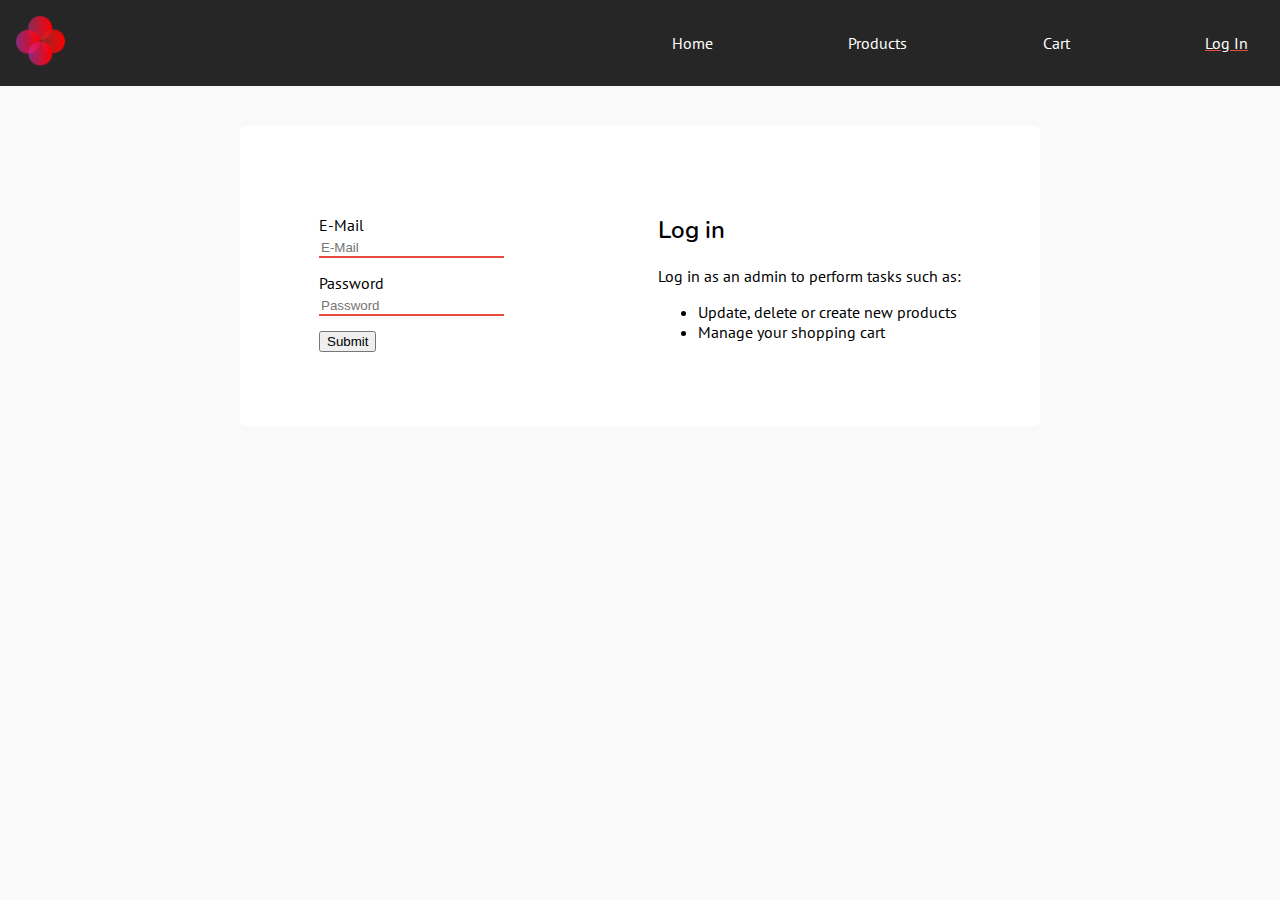
<file: admin.html>
<!DOCTYPE html>
<html lang="en">
  <head>
    <meta charset="UTF-8" />
    <meta http-equiv="X-UA-Compatible" content="IE=edge" />
    <meta name="viewport" content="width=device-width, initial-scale=1.0" />
    <link href="style.css" rel="stylesheet" />
    <title>Semester Project 2 | Admin</title>
  </head>
  <body>
    <header class="c-menu">
      <div class="c-menu__left">
        <a href="./index.html">
          <img src="./media/image.png" alt="Logo with title" />
        </a>
      </div>
      <i class="fas fa-bars"></i>
      <nav class="c-menu-navigation">
        <ul class="c-menu-navigation__list">
          <li><a href="./index.html">Home</a></li>
          <li><a href="./products.html">Products</a></li>
          <li><a href="./shoppingcart.html">Cart</a></li>
          <li id="logInNav">
            <a id="activelink" href="./admin.html">Log In</a>
          </li>
        </ul>
      </nav>
    </header>
    <main>
      <div class="login">
        <form id="login-form">
          <div class="login-form_container">
            <label class="login-form_label" for="login-form_email"
              >E-Mail</label
            >
            <input
              id="login-form_email"
              name="email"
              type="text"
              placeholder="E-Mail"
            />
          </div>
          <div class="login-form_container">
            <label class="login-form_label" for="login-form_password"
              >Password</label
            >
            <input
              type="password"
              id="login-form_password"
              name="password"
              placeholder="Password"
            />
          </div>
          <button>Submit</button>
        </form>
        <div class="login_info">
          <h2 class="login-info_title">Log in</h2>
          <p class="login-info_performtask">
            Log in as an admin to perform tasks such as:
          </p>
          <ul class="login-info_list">
            <li>Update, delete or create new products</li>
            <li>Manage your shopping cart</li>
          </ul>
        </div>
      </div>
    </main>
    <script type="module" src="js/mainJs/admin.js"></script>
  </body>
</html>
</file>
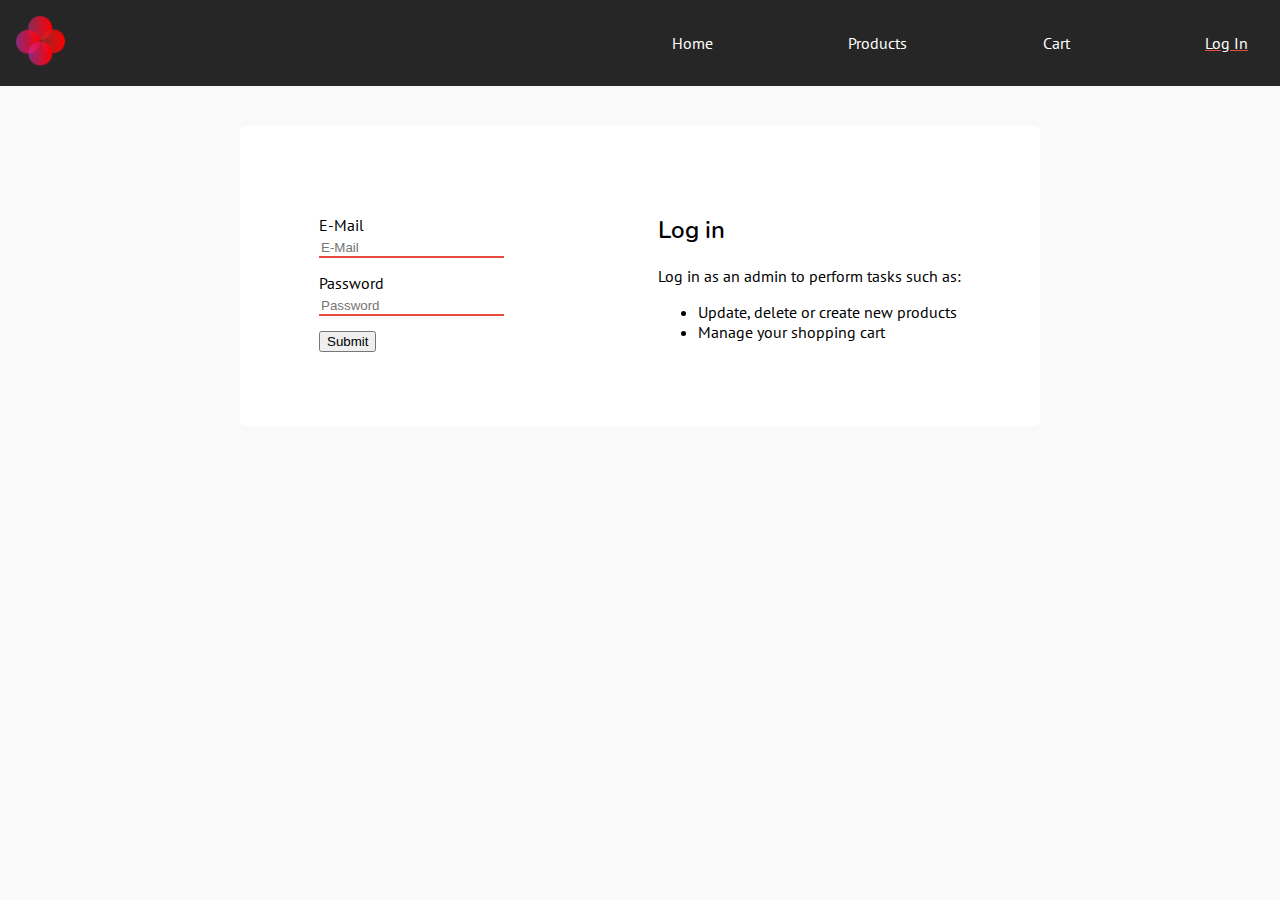
<file: createForm.html>
<!DOCTYPE html>
<html lang="en">
  <head>
    <meta charset="UTF-8" />
    <meta http-equiv="X-UA-Compatible" content="IE=edge" />
    <meta name="viewport" content="width=device-width, initial-scale=1.0" />
    <title>Semester Project 2 | Edit</title>
    <link href="style.css" rel="stylesheet" />
  </head>
  <body>
    <header class="c-menu">
      <div class="c-menu__left">
        <a href="./index.html">
          <img src="./media/image.png" alt="Logo with title" />
        </a>
      </div>
      <i class="fas fa-bars"></i>
      <nav class="c-menu-navigation">
        <ul class="c-menu-navigation__list">
          <li><a href="./index.html">Home</a></li>
          <li><a href="./products.html">Products</a></li>
          <li><a href="./shoppingcart.html">Cart</a></li>
          <li id="logInNav"><a href="./admin.html">Log In</a></li>
        </ul>
      </nav>
    </header>
    <main>
      <div class="edit-form">
        <form id="edit-form_form" action="">
          <div class="edit-form_container">
            <label class="edit-form_label" for="product-name">Name</label>
            <input class="edit-form_input" type="text" id="product-name" />
          </div>
          <div class="edit-form_container">
            <label class="edit-form_label" for="product-id">ID</label>
            <input class="edit-form_input" type="text" id="product-id" />
          </div>
          <div class="edit-form_container">
            <label class="edit-form_label" for="product-description"
              >Description</label
            >
            <input
              class="edit-form_input"
              type="text"
              id="product-description"
            />
          </div>
          <div class="edit-form_container">
            <label class="edit-form_label" for="product-price">Price</label>
            <input class="edit-form_input" type="text" id="product-price" />
          </div>
          <div class="edit-form_container">
            <label class="edit-form_label" for="product-image">Image URL</label>
            <input class="edit-form_input" type="text" id="product-image" />
          </div>
          <div class="edit-form_container">
            <label class="edit-form_label" for="product-featured"
              >Featured</label
            >
            <input
              class="edit-form_input"
              type="checkbox"
              id="product-featured"
            />
          </div>
          <div class="edit-form_container">
            <button>Create</button>
          </div>
        </form>
      </div>
    </main>
    <script type="module" src="./js/mainJs/createForm.js"></script>
  </body>
</html>
</file>
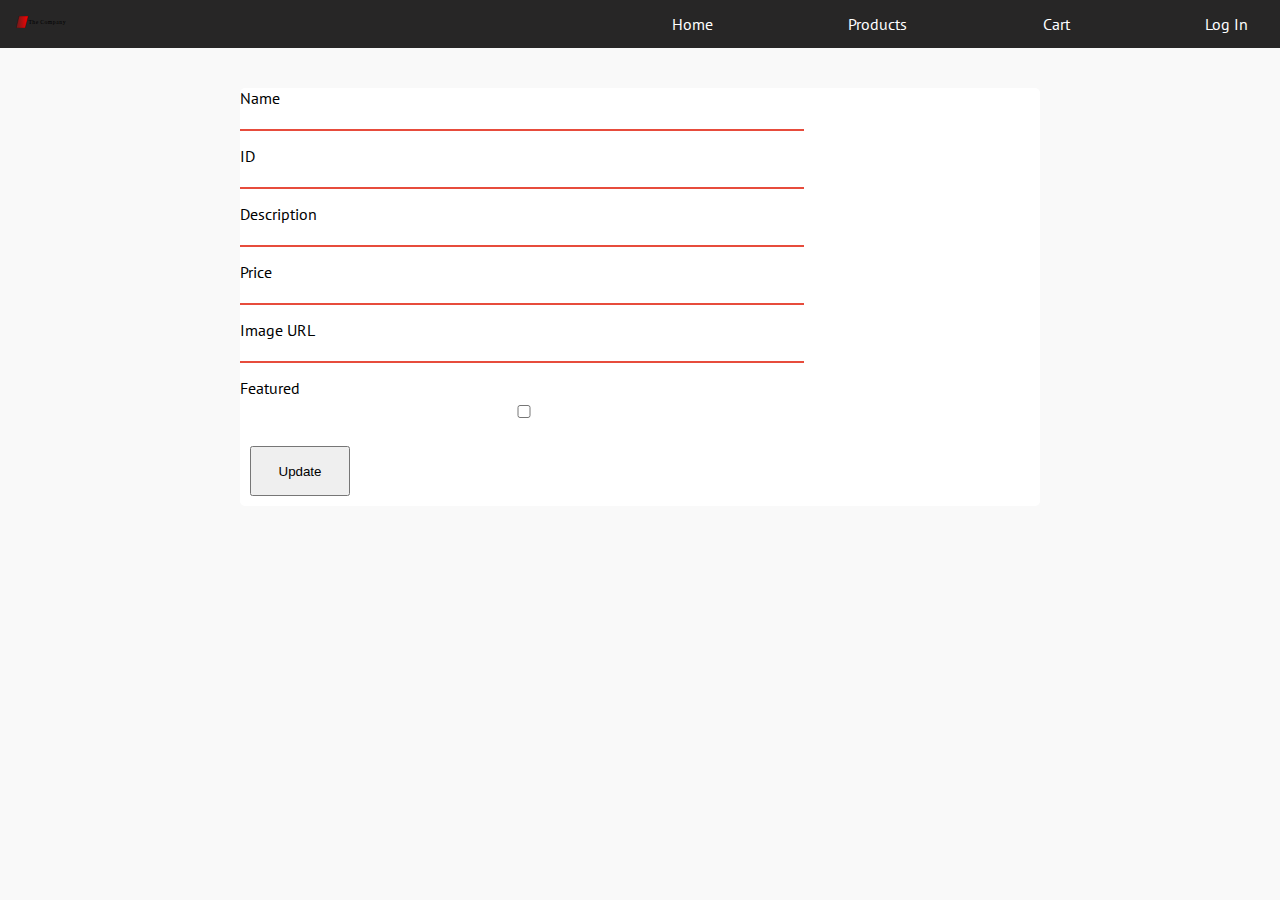
<file: editform.html>
<!DOCTYPE html>
<html lang="en">
  <head>
    <meta charset="UTF-8" />
    <meta http-equiv="X-UA-Compatible" content="IE=edge" />
    <meta name="viewport" content="width=device-width, initial-scale=1.0" />
    <title>Semester Project 2 | Edit</title>
    <link href="style.css" rel="stylesheet" />
  </head>
  <body>
    <header class="c-menu">
      <div class="c-menu__left">
        <img src="./media/Logo.svg" alt="Logo with title" />
      </div>
      <nav class="c-menu-navigation">
        <ul class="c-menu-navigation__list">
          <li><a href="./index.html">Home</a></li>
          <li><a href="./products.html">Products</a></li>
          <li><a href="./shoppingcart.html">Cart</a></li>
          <li><a href="./admin.html">Log In</a></li>
        </ul>
      </nav>
    </header>
    <main>
      <div class="edit-form">
        <form id="edit-form_form" action="">
          <div class="edit-form_container">
            <label class="edit-form_label" for="product-name">Name</label>
            <input class="edit-form_input" type="text" id="product-name" />
          </div>
          <div class="edit-form_container">
            <label class="edit-form_label" for="product-id">ID</label>
            <input class="edit-form_input" type="text" id="product-id" />
          </div>
          <div class="edit-form_container">
            <label class="edit-form_label" for="product-description"
              >Description</label
            >
            <input
              class="edit-form_input"
              type="text"
              id="product-description"
            />
          </div>
          <div class="edit-form_container">
            <label class="edit-form_label" for="product-price">Price</label>
            <input class="edit-form_input" type="text" id="product-price" />
          </div>
          <div class="edit-form_container">
            <label class="edit-form_label" for="product-image">Image URL</label>
            <input class="edit-form_input" type="text" id="product-image" />
          </div>
          <div class="edit-form_container">
            <label class="edit-form_label" for="product-featured"
              >Featured</label
            >
            <input
              class="edit-form_input"
              type="checkbox"
              id="product-featured"
            />
          </div>
          <div class="edit-form_container">
            <button>Update</button>
          </div>
        </form>
      </div>
    </main>
    <script type="module" src="./js/mainJs/editForm.js"></script>
  </body>
</html>
</file>
<file: style.css>
body {
  margin: 0;
  background-color: #f9f9f9;
  box-sizing: border-box;
}

#activelink {
  text-decoration: underline #e74c3c;
}

@font-face {
  font-family: "Nunito SB";
  src: url("../fonts/Nunito/Nunito-SemiBold.ttf");
  font-weight: 600;
  font-style: normal;
}
@font-face {
  font-family: "Nunito";
  src: url("../fonts/Nunito/Nunito-Regular.ttf");
  font-weight: 400;
  font-style: normal;
}
@font-face {
  font-family: "Nunito100";
  src: url("../fonts/Nunito/Nunito-Regular.ttf");
  font-weight: 100;
  font-style: normal;
}
@font-face {
  font-family: "PT Sans";
  src: url("../fonts/PT_Sans/PTSans-Regular.ttf");
  font-weight: 400;
  font-style: normal;
}
h1,
h2,
h3 {
  font-family: "Nunito SB", "sans-serif";
}

p,
a {
  font-family: "PT Sans", "sans-serif";
}

.c-menu {
  background-color: rgba(27, 26, 26, 0.95);
}

.c-menu__left {
  color: white;
  width: 50px;
}
.c-menu__left img {
  width: 100%;
  padding: 1rem;
}

.c-menu-navigation__list {
  padding: 0;
}

.c-menu-navigation__list * {
  margin: 0.5rem 1rem;
  text-decoration: none;
  color: white;
}

.fa-bars {
  color: white;
  margin: auto 0;
  text-align: right;
  z-index: 99;
}

@media screen and (max-width: 600px) {
  .fa-bars {
    display: inline;
    padding: 1rem;
    font-size: 2rem;
  }

  .c-menu-navigation__list {
    display: none;
  }
}
@media screen and (min-width: 601px) {
  .fa-bars {
    display: none;
  }
}
.recommend-prod .featproducts-item_container .product-details {
  padding: 0;
}
.recommend-prod .featproducts-item_container .product-details h2 {
  font-size: 1.1rem;
}
.recommend-prod .featproducts-item_container .product-details p {
  font-size: 0.9rem;
}
.recommend-prod .featproducts-item_container:hover {
  box-shadow: rgba(149, 157, 165, 0.2) 0px 8px 24px;
}

.prod-list .products-item_container,
.prod-list .featproducts-item_container,
.recommend-prod .products-item_container,
.recommend-prod .featproducts-item_container {
  background-color: white;
  border-radius: 5px;
}
.prod-list .products-item_container a,
.prod-list .products-item_container div,
.prod-list .products-item_container .product-img,
.prod-list .featproducts-item_container a,
.prod-list .featproducts-item_container div,
.prod-list .featproducts-item_container .product-img,
.recommend-prod .products-item_container a,
.recommend-prod .products-item_container div,
.recommend-prod .products-item_container .product-img,
.recommend-prod .featproducts-item_container a,
.recommend-prod .featproducts-item_container div,
.recommend-prod .featproducts-item_container .product-img {
  padding: 1rem;
}
.prod-list .products-item_container:hover,
.recommend-prod .products-item_container:hover {
  box-shadow: rgba(149, 157, 165, 0.2) 0px 8px 24px;
}

.prod-list-filters_title {
  font-weight: 400;
  font-size: 2rem;
  font-family: "Nunito100", "sans-serif";
}

#prod-list-filters_name {
  height: 25px;
  width: 200px;
  border-top-style: hidden;
  border-right-style: hidden;
  border-left-style: hidden;
  border-bottom-color: #e74c3c;
  outline: none;
  transition: width 0.7s, margin 0.7s;
}

@media screen and (max-width: 600px) {
  .prod-list-filters {
    flex-direction: column;
  }

  #prod-list-filters_name:focus {
    width: 200px !important;
    margin-right: 0 !important;
  }
}
#prod-list-filters_name:focus {
  width: 400px;
  margin-right: 70px;
}

.product {
  text-decoration: none;
}

.product-img {
  height: 190px;
}

.product-img img {
  width: 100%;
  height: 100%;
  object-fit: contain;
  overflow: hidden;
}

.product-details {
  color: black;
}

.product-details_title {
  font-size: 1.1rem;
  margin: 0;
  line-height: 1.2;
  font-weight: 300;
  font-family: "PT Sans", "sans-serif";
}

.product-details_price {
  margin: 5px 0 0 0;
  font-size: 0.9rem;
}

.product-details_addcart {
  font-family: "PT Sans", "sans-serif";
  font-size: 0.9rem;
  font-weight: 400;
}

.product-details_addcart:hover {
  cursor: pointer;
}

.details-image {
  margin: 30px;
}

.details-image img {
  width: 30vw;
}

.details-info {
  margin: 30px;
}

.details-info_title {
  font-size: 1.8rem;
  margin-top: 0;
}

.details-info_price {
  font-size: 1.4rem;
}

.editprod-list_products {
  color: black;
  text-decoration: none;
}

.editprod-list_products:hover {
  border-bottom: 1px solid #e74c3c;
}

.fa-trash-alt {
  margin-top: auto;
  margin-bottom: auto;
  cursor: pointer;
}

.login {
  background-color: white;
  border-radius: 5px;
}

.login-form_container {
  display: flex;
  flex-direction: column;
  margin: 15px 0;
}

#login-form_email,
#login-form_password {
  border-top-style: hidden;
  border-right-style: hidden;
  border-left-style: hidden;
  border-bottom-color: #e74c3c;
  outline: none;
  width: 100%;
}

.login-form_label {
  font-family: "PT Sans", "sans-serif";
  margin-bottom: 4px;
}

.login-info_list li {
  font-family: "PT Sans", "sans-serif";
}

.edit-form {
  background-color: white;
  border-radius: 5px;
}

.edit-form_container {
  display: flex;
  flex-direction: column;
  margin: 15px 0;
}
.edit-form_container button {
  width: 100px;
  height: 50px;
  padding: 10px;
  margin: 10px;
}

.edit-form_label {
  font-family: "PT Sans", "sans-serif";
  margin-bottom: 4px;
}

.edit-form_input {
  border-top-style: hidden;
  border-right-style: hidden;
  border-left-style: hidden;
  border-bottom-color: #e74c3c;
  outline: none;
  width: 70%;
}

.shoppingcart {
  background-color: white;
  border-radius: 5px;
}
.shoppingcart h2 {
  margin: 20px;
}
.shoppingcart .shoppingcart-sum {
  font-size: 1.2rem;
  padding: 1rem;
}
.shoppingcart .shoppingcart-checkout {
  width: 100px;
  height: 40px;
  border: none;
  background-color: #e74c3c;
  color: white;
  margin: 1rem;
}
.shoppingcart .shoppingcart-checkout:hover {
  cursor: pointer;
}

.shoppingcart-item {
  display: flex;
  margin: 5px 0 5px 20px;
}
.shoppingcart-item a {
  text-decoration: none;
  color: black;
  font-size: 1.1rem;
  display: inline;
}
.shoppingcart-item p {
  text-align: start;
}

.shoppingcart-item_image {
  width: 90px;
}
.shoppingcart-item_image img {
  width: 100%;
}

footer {
  display: grid;
  grid-template-columns: repeat(2, 1fr);
  justify-content: space-between;
  background-color: rgba(27, 26, 26, 0.95);
  margin-top: 40px;
  color: white;
}
footer .footer-contact {
  display: flex;
  flex-direction: column;
}
footer .footer-contact a {
  color: white;
  text-decoration: none;
}

.c-menu {
  display: grid;
  grid-template-columns: repeat(2, 1fr);
}

@media screen and (min-width: 601px) {
  .c-menu-navigation {
    grid-column: 2/3 !important;
  }

  .c-menu-navigation__list {
    display: flex !important;
    align-items: center;
    justify-content: space-between;
    list-style: none;
    margin-bottom: 0;
    margin-top: 0;
    height: 100%;
  }

  .fa-bars {
    display: none !important;
  }
}
@media screen and (max-width: 600px) {
  .c-menu-navigation__list {
    list-style: none;
  }
}
.c-hero {
  height: 100vh;
  max-width: 100vw;
  position: relative;
}

.c-hero__image {
  width: 100%;
  height: 100%;
  object-fit: cover;
}

.c-hero__image_text {
  position: absolute;
  color: white;
  font-family: "PT Sans", "sans-serif";
  font-size: 4rem;
  border: 5px solid white;
  padding: 1rem;
  animation: fadeInAnimation ease-in-out 1s;
  animation-iteration-count: 1;
  animation-fill-mode: forwards;
  text-decoration: none;
}

@keyframes fadeInAnimation {
  0% {
    opacity: 0;
    bottom: 20%;
    right: 15%;
  }
  100% {
    opacity: 1;
    right: 15%;
    bottom: 30%;
  }
}
.index-main {
  margin: 0 8.33%;
}

.recommend-prod {
  display: grid;
  grid-template-columns: repeat(auto-fill, 230px);
  grid-gap: 2rem;
}

.prod-list-filters {
  margin: 0 8.33%;
  display: flex;
  align-items: center;
  justify-content: space-between;
}

.prod-list {
  display: grid;
  grid-template-columns: repeat(auto-fill, 230px);
  grid-gap: 2rem;
  margin: 0 8.33%;
}

.editprod-title {
  display: flex;
}
.editprod-title :nth-child(2) {
  text-decoration: none;
}
.editprod-title :last-child {
  margin-left: 40px;
  text-decoration: none;
  color: black;
  cursor: pointer;
}

.editprod-list,
.editprod-title {
  margin: 0 8.33%;
}

.editprod-list_tableinfo {
  display: grid;
  grid-template-columns: repeat(4, 1fr);
  border-bottom: 1px solid #e74c3c;
}

.editprod-list_container {
  display: grid;
  grid-template-columns: repeat(4, 1fr);
  justify-content: space-between;
}
.editprod-list_container .editprod-list_products {
  grid-column: 1/4;
}

.editprod-list_products {
  display: grid;
  grid-template-columns: repeat(3, 1fr);
}

.details {
  display: grid;
  grid-template-columns: repeat(auto-fill, 40%);
  justify-content: center;
}

@media screen and (max-width: 670px) {
  .details {
    grid-template-columns: repeat(1, 1fr);
  }
}
.login {
  display: flex;
  justify-content: space-around;
  align-items: center;
  width: 800px;
  height: 300px;
  margin: auto;
  margin-top: 40px;
}

@media screen and (max-width: 790px) {
  .login {
    flex-direction: column;
    width: 300px;
    height: 400px;
  }
}
.edit-form {
  width: 800px;
  margin: auto;
  margin-top: auto;
  margin-top: 40px;
}

.shoppingcart {
  width: 40%;
  margin-left: 4%;
  margin-top: 4%;
}

@media screen and (max-width: 800px) {
  .shoppingcart {
    width: 90%;
  }
}

/*# sourceMappingURL=style.css.map */
</file>
